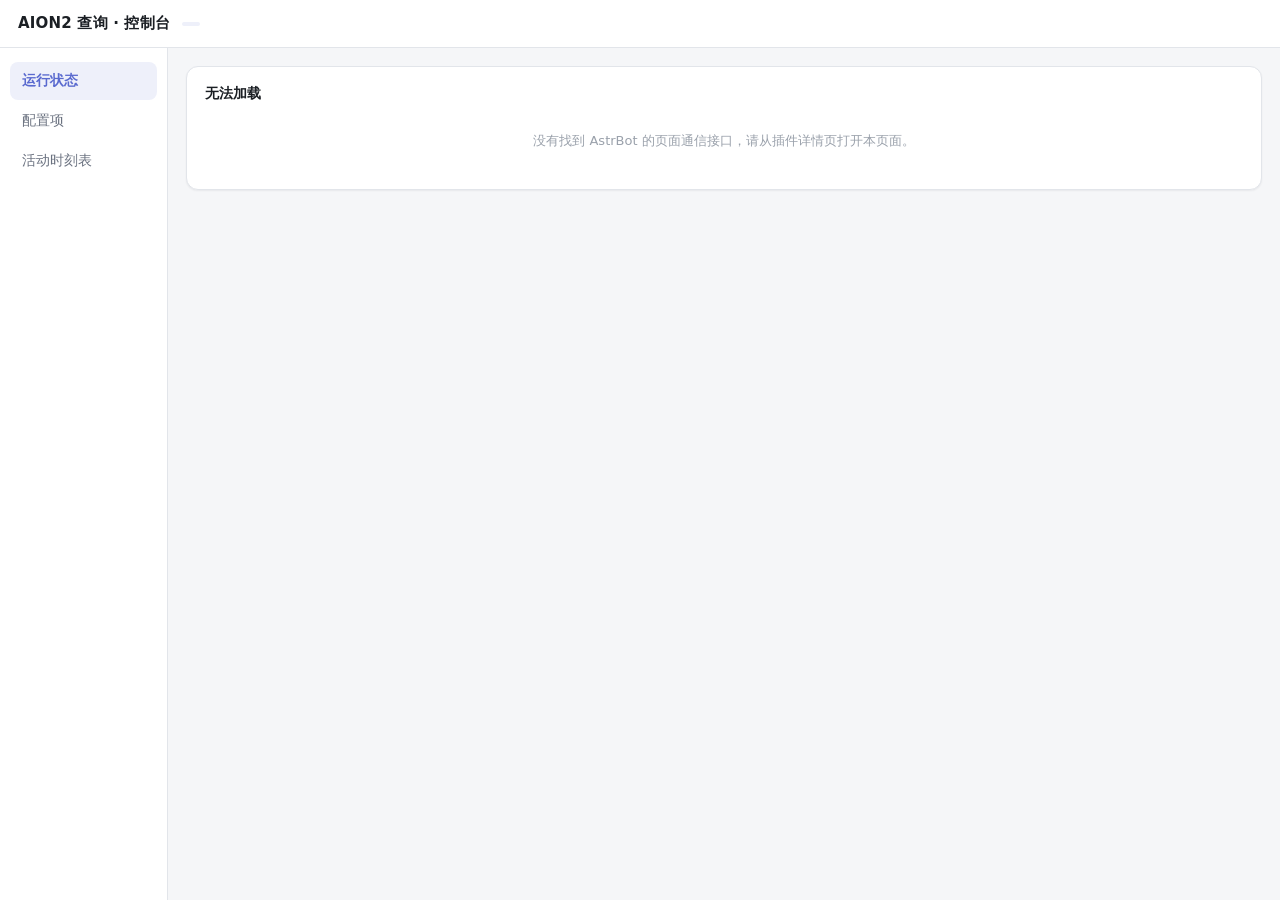
<file: pages/console/index.html>
<!doctype html>
<html lang="zh-CN">
  <head>
    <meta charset="utf-8" />
    <meta name="viewport" content="width=device-width, initial-scale=1" />
    <title>AION2 查询 · 控制台</title>
    <link rel="stylesheet" href="./style.css" />
  </head>
  <body>
    <div class="shell">
      <header class="top">
        <h1>AION2 查询 · 控制台</h1>
        <span class="badge accent" id="regionBadge" hidden></span>
        <span class="spacer"></span>
        <span class="sub" id="clock"></span>
      </header>

      <div class="body">
        <nav class="nav" id="nav">
          <button data-tab="overview" aria-current="true">运行状态</button>
          <button data-tab="config">配置项</button>
          <button data-tab="schedule">活动时刻表</button>
        </nav>
        <main class="main" id="view">
          <div class="loading">正在读取插件状态…</div>
        </main>
      </div>
    </div>

    <div class="savebar" id="savebar">
      <div class="info" id="saveInfo"></div>
      <button class="btn ghost" id="discardBtn">放弃改动</button>
      <button class="btn primary" id="saveBtn">保存并生效</button>
    </div>

    <div class="toast" id="toast" role="status" aria-live="polite"></div>

    <script type="module" src="./app.js"></script>
  </body>
</html>
</file>
<file: pages/console/style.css>
/* AION2 查询插件的控制台样式。
   跟随 WebUI 的亮暗主题：bridge 会在 <html> 上维护 data-theme，
   颜色统一走变量，组件不写死色值。 */

:root {
  --bg: #f5f6f8;
  --panel: #ffffff;
  --panel-soft: #f0f2f5;
  --border: #e2e5ea;
  --border-strong: #cfd4dc;
  --text: #1b1f24;
  --muted: #6b7280;
  --faint: #9aa1ab;
  --accent: #5a6acf;
  --accent-soft: rgba(90, 106, 207, 0.1);
  --ok: #2f9e6b;
  --ok-soft: rgba(47, 158, 107, 0.12);
  --warn: #cf8a2b;
  --warn-soft: rgba(207, 138, 43, 0.14);
  --err: #cc5348;
  --err-soft: rgba(204, 83, 72, 0.12);
  --rift: #4b7bc4;
  --game: #d08a2c;
  --shadow: 0 1px 2px rgba(16, 20, 28, 0.06);
}

[data-theme="dark"] {
  --bg: #13151a;
  --panel: #1b1e24;
  --panel-soft: #22262e;
  --border: #2c313a;
  --border-strong: #3a4049;
  --text: #e5e8ed;
  --muted: #9aa2ae;
  --faint: #767e8a;
  --accent: #8d9bf0;
  --accent-soft: rgba(141, 155, 240, 0.14);
  --ok: #55b98a;
  --ok-soft: rgba(85, 185, 138, 0.16);
  --warn: #e0a84f;
  --warn-soft: rgba(224, 168, 79, 0.16);
  --err: #e0736a;
  --err-soft: rgba(224, 115, 106, 0.16);
  --rift: #6f9de0;
  --game: #e0a84f;
  --shadow: none;
}

* {
  box-sizing: border-box;
}

html,
body {
  margin: 0;
  height: 100%;
}

body {
  background: var(--bg);
  color: var(--text);
  font: 14px/1.55 "PingFang SC", "Microsoft YaHei", "Segoe UI", system-ui, sans-serif;
  -webkit-font-smoothing: antialiased;
}

/* ---------------------------------------------------------------- 布局 */

.shell {
  display: flex;
  flex-direction: column;
  min-height: 100%;
}

.top {
  position: sticky;
  top: 0;
  z-index: 20;
  display: flex;
  align-items: center;
  gap: 12px;
  padding: 12px 18px;
  background: var(--panel);
  border-bottom: 1px solid var(--border);
}

.top h1 {
  margin: 0;
  font-size: 15px;
  font-weight: 600;
  letter-spacing: 0.2px;
}

.top .sub {
  color: var(--faint);
  font-size: 12px;
}

.top .spacer {
  flex: 1;
}

.body {
  display: flex;
  flex: 1;
  align-items: stretch;
  min-height: 0;
}

.nav {
  flex: 0 0 168px;
  padding: 14px 10px;
  border-right: 1px solid var(--border);
  background: var(--panel);
}

.nav button {
  display: block;
  width: 100%;
  margin-bottom: 2px;
  padding: 8px 12px;
  border: 0;
  border-radius: 8px;
  background: transparent;
  color: var(--muted);
  font: inherit;
  text-align: left;
  cursor: pointer;
}

.nav button:hover {
  background: var(--panel-soft);
  color: var(--text);
}

.nav button[aria-current="true"] {
  background: var(--accent-soft);
  color: var(--accent);
  font-weight: 600;
}

.main {
  flex: 1;
  min-width: 0;
  padding: 18px;
  padding-bottom: 84px;
}

@media (max-width: 720px) {
  .body {
    flex-direction: column;
  }
  .nav {
    flex: none;
    display: flex;
    gap: 6px;
    overflow-x: auto;
    padding: 8px 12px;
    border-right: 0;
    border-bottom: 1px solid var(--border);
  }
  .nav button {
    width: auto;
    margin: 0;
    white-space: nowrap;
  }
  .main {
    padding: 14px;
  }
}

/* ---------------------------------------------------------------- 通用 */

.card {
  margin-bottom: 14px;
  padding: 16px 18px;
  border: 1px solid var(--border);
  border-radius: 12px;
  background: var(--panel);
  box-shadow: var(--shadow);
}

.card-head {
  display: flex;
  align-items: center;
  gap: 10px;
  margin-bottom: 4px;
}

.card-head h2 {
  margin: 0;
  font-size: 14px;
  font-weight: 600;
}

.card-head .spacer {
  flex: 1;
}

.card > p.desc {
  margin: 0 0 12px;
  color: var(--faint);
  font-size: 12.5px;
}

.grid {
  display: grid;
  grid-template-columns: repeat(auto-fill, minmax(180px, 1fr));
  gap: 10px;
}

.action-row {
  display: flex;
  flex-wrap: wrap;
  gap: 8px;
}

.stat {
  padding: 12px 14px;
  border: 1px solid var(--border);
  border-radius: 10px;
  background: var(--panel-soft);
}

.stat .k {
  color: var(--faint);
  font-size: 12px;
}

.stat .v {
  margin-top: 4px;
  font-size: 17px;
  font-weight: 600;
  font-variant-numeric: tabular-nums;
}

.stat .v small {
  margin-left: 4px;
  color: var(--muted);
  font-size: 12px;
  font-weight: 400;
}

.badge {
  display: inline-flex;
  align-items: center;
  gap: 5px;
  padding: 2px 9px;
  border-radius: 999px;
  background: var(--panel-soft);
  color: var(--muted);
  font-size: 12px;
  white-space: nowrap;
}

.badge.ok {
  background: var(--ok-soft);
  color: var(--ok);
}

.badge.warn {
  background: var(--warn-soft);
  color: var(--warn);
}

.badge.err {
  background: var(--err-soft);
  color: var(--err);
}

.badge.accent {
  background: var(--accent-soft);
  color: var(--accent);
}

.badge .dot {
  width: 6px;
  height: 6px;
  border-radius: 50%;
  background: currentColor;
}

button.btn {
  padding: 7px 14px;
  border: 1px solid var(--border-strong);
  border-radius: 8px;
  background: var(--panel);
  color: var(--text);
  font: inherit;
  font-size: 13px;
  cursor: pointer;
}

button.btn:hover:not(:disabled) {
  border-color: var(--accent);
  color: var(--accent);
}

button.btn.primary {
  border-color: transparent;
  background: var(--accent);
  color: #fff;
}

button.btn.primary:hover:not(:disabled) {
  color: #fff;
  filter: brightness(1.07);
}

button.btn.ghost {
  border-color: transparent;
  background: transparent;
  color: var(--muted);
}

button.btn.ghost:hover:not(:disabled) {
  background: var(--panel-soft);
}

button.btn.tiny {
  padding: 4px 10px;
  font-size: 12px;
}

button.btn:disabled {
  opacity: 0.5;
  cursor: not-allowed;
}

.empty {
  padding: 22px 4px;
  color: var(--faint);
  font-size: 13px;
  text-align: center;
}

/* ---------------------------------------------------------------- 表单 */

.group {
  margin-bottom: 22px;
}

.group:last-of-type {
  margin-bottom: 4px;
}

.group-bar {
  display: flex;
  align-items: baseline;
  gap: 10px;
  margin-bottom: 10px;
  padding-bottom: 8px;
  border-bottom: 1px solid var(--border);
}

.group-bar h3 {
  margin: 0;
  font-size: 13px;
  font-weight: 600;
}

.group-bar .hint {
  flex: 1;
  color: var(--faint);
  font-size: 12px;
}

.field {
  display: flex;
  align-items: flex-start;
  gap: 16px;
  padding: 11px 0;
  border-bottom: 1px dashed var(--border);
}

.field:last-child {
  border-bottom: 0;
}

.field .meta {
  flex: 1;
  min-width: 0;
}

.field .label {
  display: flex;
  align-items: center;
  gap: 7px;
  font-size: 13.5px;
  font-weight: 500;
}

.field .tip {
  margin-top: 3px;
  color: var(--faint);
  font-size: 12px;
}

.field .ctl {
  flex: 0 0 200px;
  display: flex;
  align-items: center;
  justify-content: flex-end;
  gap: 8px;
}

/* 装整数列表的字段需要更宽的控件区，否则一长串数字被压成窄条 */
.field .ctl:has(.ctl-list) {
  flex-basis: 300px;
}

.field.disabled .meta {
  opacity: 0.5;
}

.field.disabled .ctl {
  pointer-events: none;
  opacity: 0.5;
}

@media (max-width: 560px) {
  .field {
    flex-direction: column;
    gap: 8px;
  }
  .field .ctl {
    flex: none;
    width: 100%;
    justify-content: flex-start;
  }
}

.tag-changed {
  padding: 0 6px;
  border-radius: 4px;
  background: var(--warn-soft);
  color: var(--warn);
  font-size: 11px;
  font-weight: 400;
}

input[type="number"],
input[type="text"],
input[type="time"],
select {
  width: 100%;
  max-width: 200px;
  height: 32px;
  padding: 0 9px;
  border: 1px solid var(--border-strong);
  border-radius: 7px;
  background: var(--panel);
  color: var(--text);
  font: inherit;
  font-size: 13px;
}

input[type="number"],
input[type="time"] {
  font-variant-numeric: tabular-nums;
}

input:focus,
select:focus {
  outline: 2px solid var(--accent-soft);
  outline-offset: 0;
  border-color: var(--accent);
}

input.dirty,
select.dirty {
  border-color: var(--warn);
}

.unit {
  flex: 0 0 auto;
  color: var(--faint);
  font-size: 12px;
  white-space: nowrap;
}

.ctl-inline {
  display: flex;
  align-items: center;
  justify-content: flex-end;
  gap: 7px;
  width: 100%;
}

.ctl-inline input {
  width: 110px;
}

/* 整数列表比单个数值长，给它整行宽度，别挤在 110px 里 */
.ctl-inline input.ctl-list {
  width: 100%;
  max-width: 260px;
}

.ctl-inline input.ctl-list + .unit {
  white-space: nowrap;
}

.switch {
  position: relative;
  flex: 0 0 auto;
  width: 40px;
  height: 22px;
}

.switch input {
  position: absolute;
  opacity: 0;
  width: 100%;
  height: 100%;
  margin: 0;
  cursor: pointer;
}

.switch .track {
  display: block;
  width: 40px;
  height: 22px;
  border-radius: 999px;
  background: var(--border-strong);
  transition: background 0.15s;
}

.switch .track::after {
  content: "";
  display: block;
  width: 16px;
  height: 16px;
  margin: 3px;
  border-radius: 50%;
  background: #fff;
  transition: transform 0.15s;
}

.switch input:checked + .track {
  background: var(--accent);
}

.switch input:checked + .track::after {
  transform: translateX(18px);
}

.switch input:focus-visible + .track {
  outline: 2px solid var(--accent-soft);
}

/* --------------------------------------------------------------- 保存栏 */

.savebar {
  position: fixed;
  right: 0;
  bottom: 0;
  left: 0;
  z-index: 30;
  display: flex;
  align-items: center;
  gap: 12px;
  padding: 12px 18px;
  background: var(--panel);
  border-top: 1px solid var(--border);
  box-shadow: 0 -2px 10px rgba(16, 20, 28, 0.08);
  /* hidden 而不是只靠位移：避免隐藏状态下仍被绘制或截进整页截图 */
  visibility: hidden;
  opacity: 0;
  transform: translateY(110%);
  transition: transform 0.18s ease, opacity 0.18s ease, visibility 0.18s;
}

.savebar.show {
  visibility: visible;
  opacity: 1;
  transform: translateY(0);
}

.savebar .info {
  flex: 1;
  min-width: 0;
  color: var(--muted);
  font-size: 13px;
}

.savebar .info b {
  color: var(--warn);
}

/* --------------------------------------------------------------- 时刻表 */

.seg {
  display: inline-flex;
  padding: 2px;
  border: 1px solid var(--border);
  border-radius: 8px;
  background: var(--panel-soft);
}

.seg button {
  padding: 4px 14px;
  border: 0;
  border-radius: 6px;
  background: transparent;
  color: var(--muted);
  font: inherit;
  font-size: 12.5px;
  cursor: pointer;
}

.seg button[aria-pressed="true"] {
  background: var(--panel);
  color: var(--text);
  font-weight: 600;
  box-shadow: var(--shadow);
}

.tl-scroll {
  overflow-x: auto;
  padding-bottom: 4px;
}

.tl {
  display: grid;
  grid-template-columns: repeat(24, minmax(22px, 1fr));
  gap: 3px;
  min-width: 560px;
}

.tl .col {
  border-radius: 6px;
  background: var(--panel-soft);
  overflow: hidden;
}

.tl .bar {
  position: relative;
  height: 54px;
}

.tl .mark {
  position: absolute;
  border-radius: 2px;
  background: var(--game);
}

.tl .mark.rift {
  left: 0;
  width: 100%;
  height: 16px;
  border-radius: 3px;
  background: var(--rift);
}

.tl .mark.past {
  opacity: 0.28;
}

.tl .mark.live {
  box-shadow: 0 0 0 2px var(--accent-soft);
}

.tl .mark.soon {
  animation: pulse 1.6s ease-in-out infinite;
}

.tl .hour {
  padding: 3px 0;
  background: var(--panel);
  color: var(--faint);
  font-size: 10.5px;
  font-variant-numeric: tabular-nums;
  text-align: center;
}

.tl .col.peak .hour {
  color: var(--rift);
  font-weight: 600;
}

@keyframes pulse {
  0%,
  100% {
    opacity: 1;
  }
  50% {
    opacity: 0.45;
  }
}

.legend {
  display: flex;
  flex-wrap: wrap;
  gap: 14px;
  margin-top: 10px;
  color: var(--muted);
  font-size: 12px;
}

.legend i {
  display: inline-block;
  width: 14px;
  height: 8px;
  margin-right: 5px;
  border-radius: 2px;
  vertical-align: middle;
}

.chips {
  display: flex;
  flex-wrap: wrap;
  gap: 6px;
}

.chip {
  padding: 3px 10px;
  border: 1px solid var(--border);
  border-radius: 999px;
  background: var(--panel-soft);
  font-size: 12px;
}

.rift-list {
  display: flex;
  flex-wrap: wrap;
  gap: 8px;
}

.rift-list .item {
  padding: 6px 12px;
  border: 1px solid var(--border);
  border-radius: 8px;
  background: var(--panel-soft);
  font-variant-numeric: tabular-nums;
}

.rift-list .item.past {
  opacity: 0.45;
}

.rift-list .item.live {
  border-color: var(--rift);
  color: var(--rift);
}

.rift-list .item.soon {
  border-color: var(--game);
  color: var(--game);
}

/* --------------------------------------------------------------- 列表 */

.rows {
  border: 1px solid var(--border);
  border-radius: 10px;
  overflow: hidden;
}

.row {
  display: flex;
  align-items: center;
  gap: 12px;
  padding: 10px 14px;
  border-bottom: 1px solid var(--border);
}

.row:last-child {
  border-bottom: 0;
}

.row:nth-child(odd) {
  background: var(--panel-soft);
}

.row .who {
  flex: 1;
  min-width: 0;
}

.row .who b {
  font-size: 13.5px;
  font-weight: 600;
}

.row .who span {
  display: block;
  color: var(--faint);
  font-size: 11.5px;
  overflow-wrap: anywhere;
}

/* ---------------------------------------------------------------- 提示 */

.toast {
  position: fixed;
  top: 68px;
  left: 50%;
  z-index: 60;
  max-width: 80%;
  padding: 9px 16px;
  border-radius: 9px;
  background: var(--text);
  color: var(--bg);
  font-size: 13px;
  box-shadow: 0 4px 16px rgba(0, 0, 0, 0.22);
  visibility: hidden;
  opacity: 0;
  transform: translate(-50%, -12px);
  transition: transform 0.2s ease, opacity 0.2s ease, visibility 0.2s;
}

.toast.show {
  visibility: visible;
  opacity: 1;
  transform: translate(-50%, 0);
}

.toast.err {
  background: var(--err);
  color: #fff;
}

.note {
  margin-top: 10px;
  padding: 9px 12px;
  border-radius: 8px;
  background: var(--panel-soft);
  color: var(--muted);
  font-size: 12.5px;
}

.note.ok {
  background: var(--ok-soft);
  color: var(--ok);
}

.note.err {
  background: var(--err-soft);
  color: var(--err);
}

.loading {
  padding: 40px 0;
  color: var(--faint);
  text-align: center;
}
</file>
